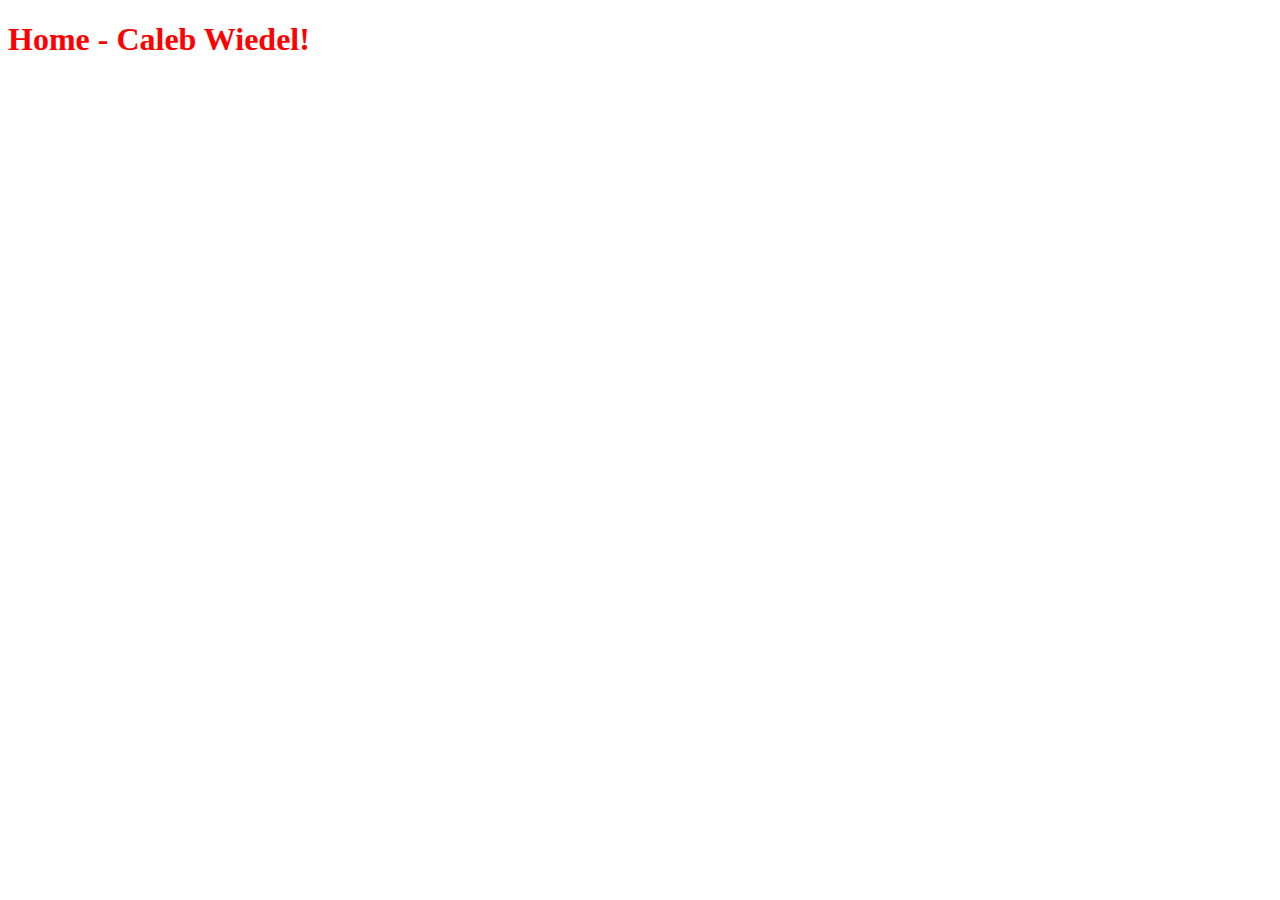
<file: index.html>
<!doctype html>
<html lang="en">
<head>
    <meta charset="UTF-8">
    <title>Home - Caleb Wiedel</title>
    <style>
      h1 {
        color: red;
      }
    </style>
</head>
<body>
    <h1>Home - Caleb Wiedel!</h1>
</body>
</html>
</file>
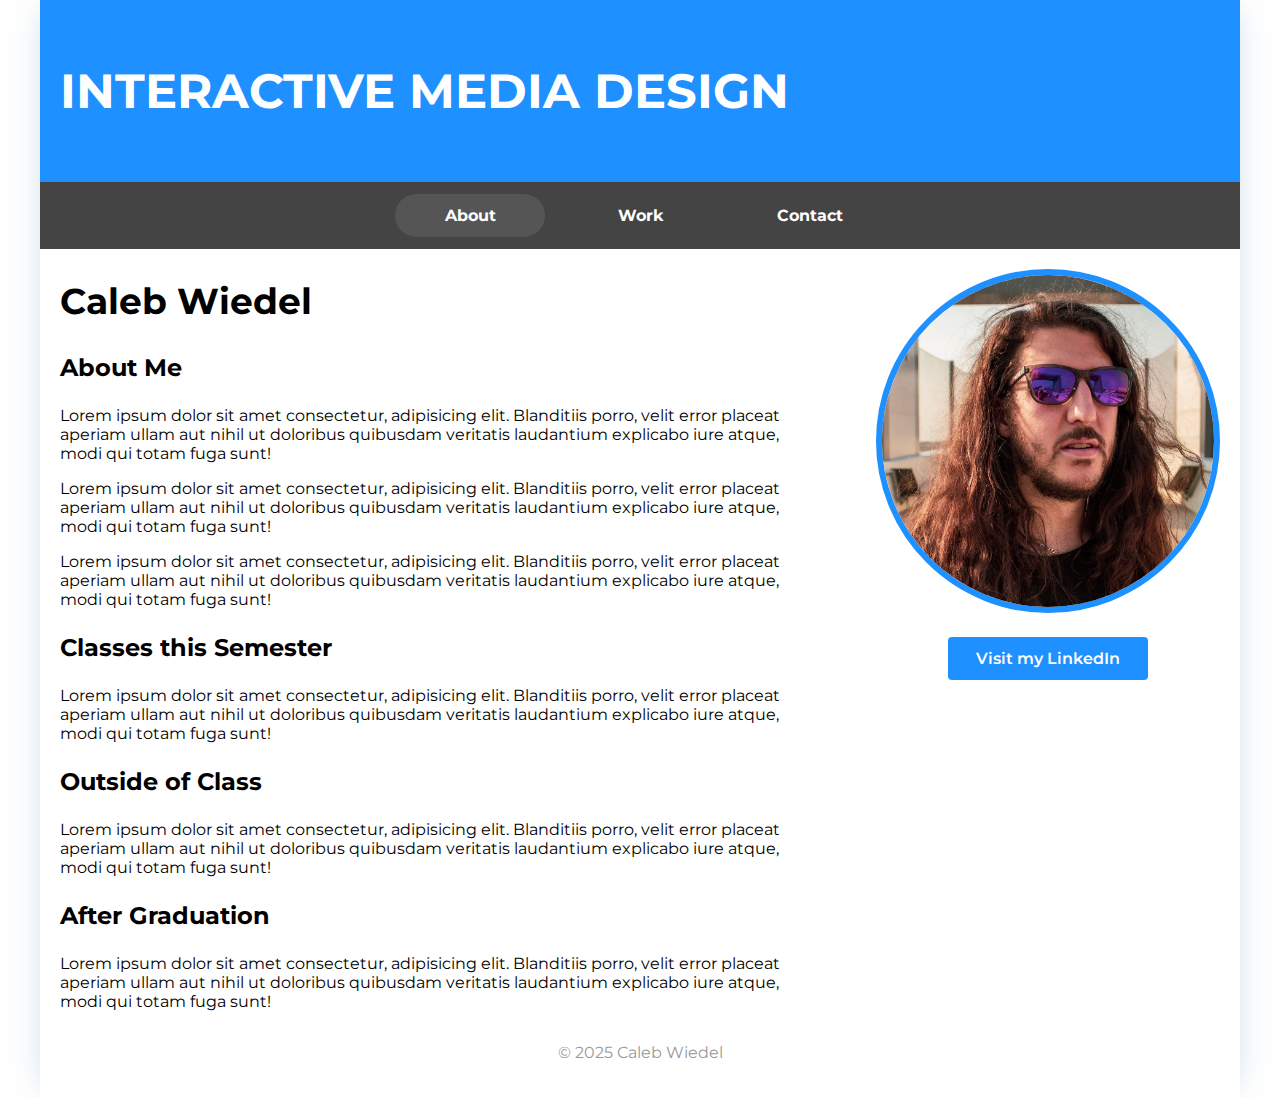
<file: assignments/index.html>
<!doctype html>
<html lang="en">
<head>
    <meta charset="UTF-8">
    <title>Assignments - Caleb Wiedel</title>
    <link rel="stylesheet" href="css/styles.css">
    <meta name="viewport" content="width=device-width, initial-scale=1" />
</head>
<body>

  <div class="container">

    <header>
      <h1>Interactive Media Design</h1>
    </header>

    <nav id="nav-menu">
      <ul id="nav-menu-list" class="menu-items">
        <li class="active"><a href="index.html">About</a></li>
        <li><a href="work.html">Work</a></li>
        <li><a href="contact.html">Contact</a></li>
      </ul>
      <button id="toggle-button" type="button">Menu</button>
    </nav>
  
    <section class="col-span-8">
      <h2>Caleb Wiedel</h2>
      <h3>About Me</h3>
      <p>Lorem ipsum dolor sit amet consectetur, adipisicing elit. Blanditiis porro, velit error placeat aperiam ullam aut nihil ut doloribus quibusdam veritatis laudantium explicabo iure atque, modi qui totam fuga sunt!</p>
      <p>Lorem ipsum dolor sit amet consectetur, adipisicing elit. Blanditiis porro, velit error placeat aperiam ullam aut nihil ut doloribus quibusdam veritatis laudantium explicabo iure atque, modi qui totam fuga sunt!</p>
      <p>Lorem ipsum dolor sit amet consectetur, adipisicing elit. Blanditiis porro, velit error placeat aperiam ullam aut nihil ut doloribus quibusdam veritatis laudantium explicabo iure atque, modi qui totam fuga sunt!</p>
    
      <h3>Classes this Semester</h3>
      <p>Lorem ipsum dolor sit amet consectetur, adipisicing elit. Blanditiis porro, velit error placeat aperiam ullam aut nihil ut doloribus quibusdam veritatis laudantium explicabo iure atque, modi qui totam fuga sunt!</p>
    
      <h3>Outside of Class</h3>
      <p>Lorem ipsum dolor sit amet consectetur, adipisicing elit. Blanditiis porro, velit error placeat aperiam ullam aut nihil ut doloribus quibusdam veritatis laudantium explicabo iure atque, modi qui totam fuga sunt!</p>
    
      <h3>After Graduation</h3>
      <p>Lorem ipsum dolor sit amet consectetur, adipisicing elit. Blanditiis porro, velit error placeat aperiam ullam aut nihil ut doloribus quibusdam veritatis laudantium explicabo iure atque, modi qui totam fuga sunt!</p>
    </section>

    <aside  class="col-span-4">
      <img class="circle" src="images/caleb.jpg" alt="Photo of Caleb Wiedel">
      <a class="button" href="https://linkedin.com/in/cbwiedel" target="_blank">Visit my LinkedIn</a>
    </aside>

    <footer>
      <p>&copy; 2025 Caleb Wiedel</p>
    </footer>
   
  </div>


  
  <script src="js/script.js"></script>
</body>
</html>
</file>
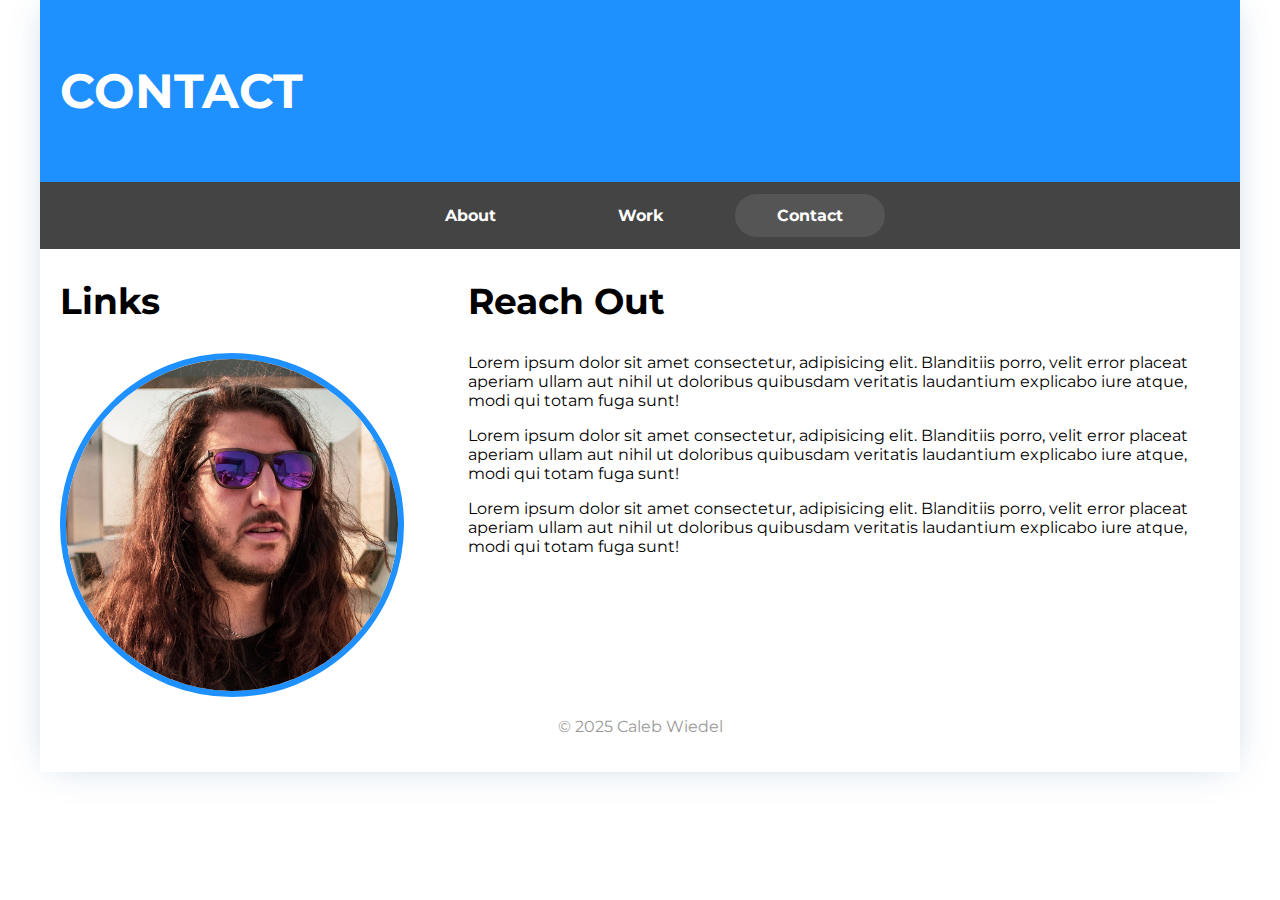
<file: assignments/contact.html>
<!doctype html>
<html lang="en">
<head>
    <meta charset="UTF-8">
    <title>Contact - Caleb Wiedel</title>
    <link rel="stylesheet" href="css/styles.css">
    <meta name="viewport" content="width=device-width, initial-scale=1" />
</head>
<body>

  <div class="container">

    <header>
      <h1>Contact</h1>
    </header>

    <nav id="nav-menu">
      <ul id="nav-menu-list" class="menu-items">
        <li><a href="index.html">About</a></li>
        <li><a href="work.html">Work</a></li>
        <li class="active"><a href="contact.html">Contact</a></li>
      </ul>
      <button id="toggle-button" type="button">Menu</button>
    </nav>

    <section class="col-span-4">
      <h2>Links</h2>
      <img class="circle" src="images/caleb.jpg" alt="Photo of Caleb Wiedel">
    </section>
  
    <section class="col-span-8">
      <h2>Reach Out</h2>
      <p>Lorem ipsum dolor sit amet consectetur, adipisicing elit. Blanditiis porro, velit error placeat aperiam ullam aut nihil ut doloribus quibusdam veritatis laudantium explicabo iure atque, modi qui totam fuga sunt!</p>
      <p>Lorem ipsum dolor sit amet consectetur, adipisicing elit. Blanditiis porro, velit error placeat aperiam ullam aut nihil ut doloribus quibusdam veritatis laudantium explicabo iure atque, modi qui totam fuga sunt!</p>
      <p>Lorem ipsum dolor sit amet consectetur, adipisicing elit. Blanditiis porro, velit error placeat aperiam ullam aut nihil ut doloribus quibusdam veritatis laudantium explicabo iure atque, modi qui totam fuga sunt!</p>
    
    </section>



    <footer>
      <p>&copy; 2025 Caleb Wiedel</p>
    </footer>
   
  </div>

  <script src="js/script.js"></script>
</body>
</html>
</file>
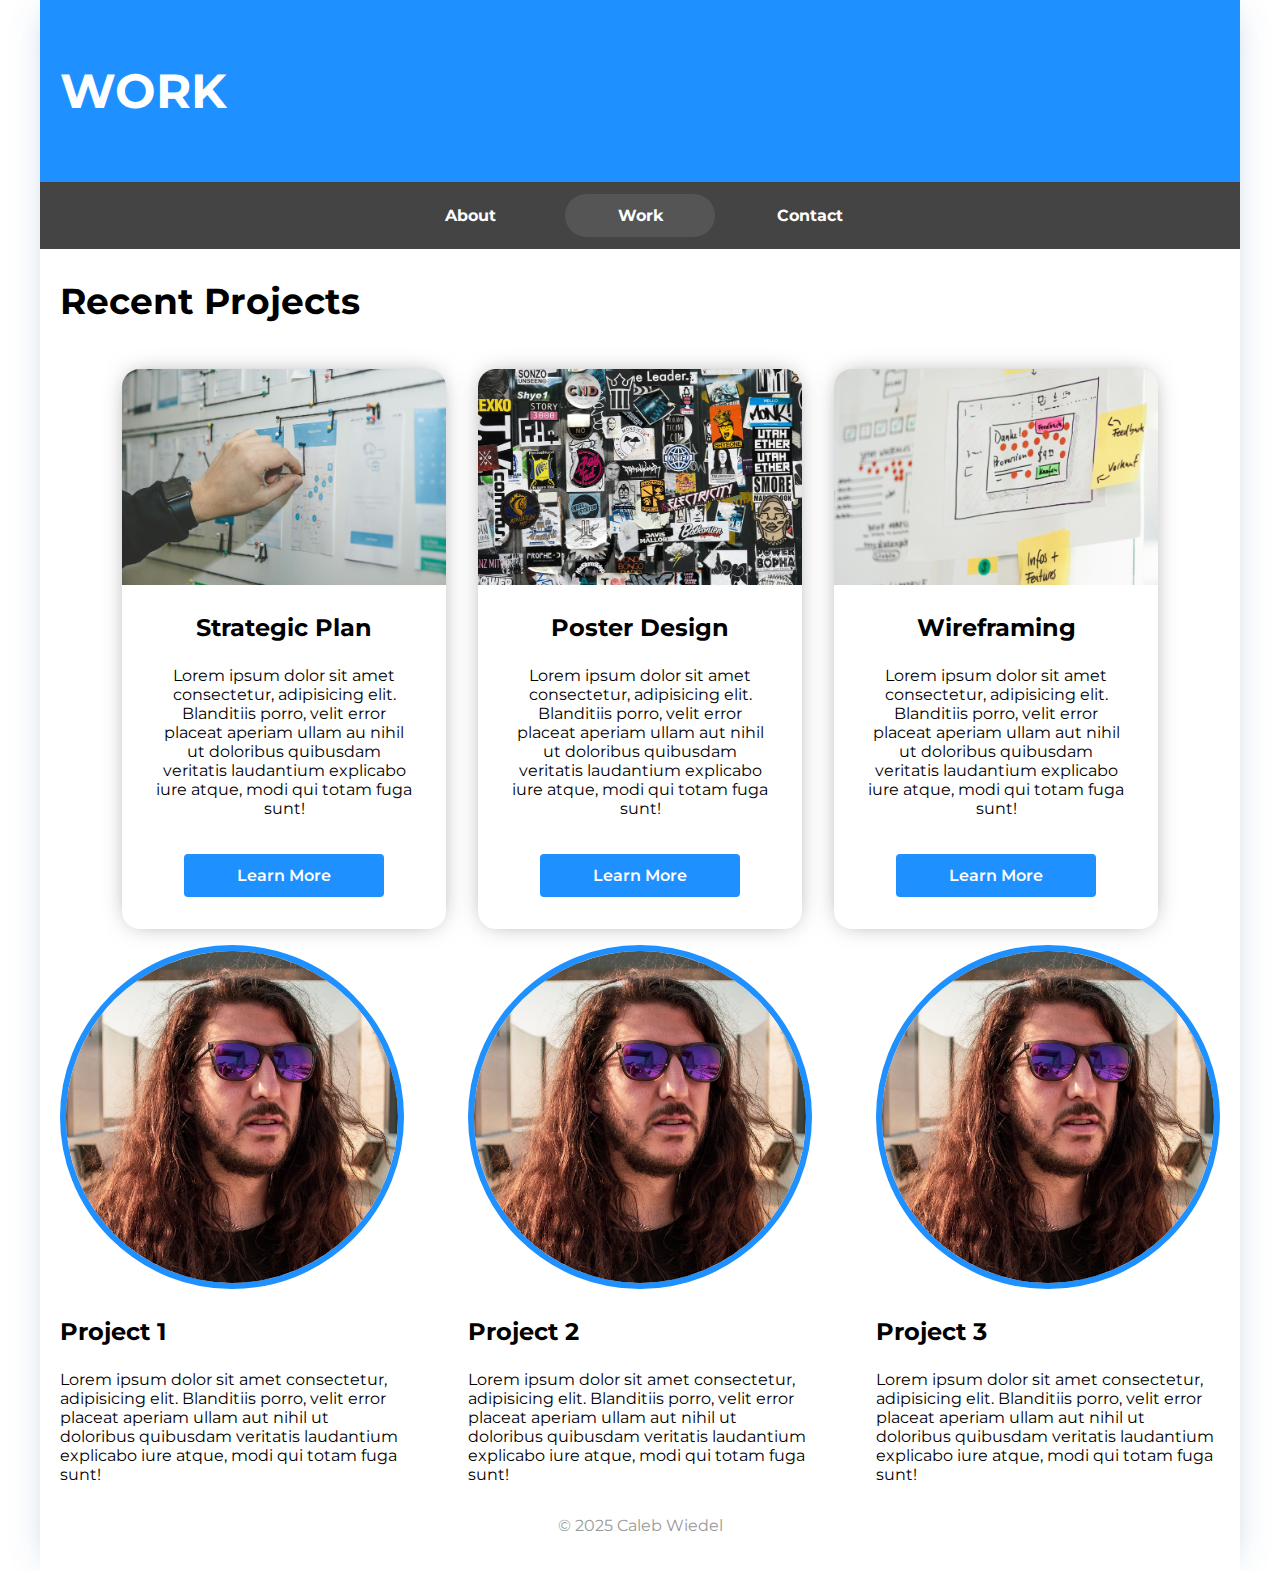
<file: assignments/work.html>
<!doctype html>
<html lang="en">
<head>
    <meta charset="UTF-8">
    <title>Assignments - Caleb Wiedel</title>
    <link rel="stylesheet" href="css/styles.css">
    <meta name="viewport" content="width=device-width, initial-scale=1" />
</head>
<body>

  <div class="container">

    <header>
      <h1>Work</h1>
    </header>

    <nav id="nav-menu">
      <ul id="nav-menu-list" class="menu-items">
        <li><a href="index.html">About</a></li>
        <li class="active"><a href="work.html">Work</a></li>
        <li><a href="contact.html">Contact</a></li>
      </ul>
      <button id="toggle-button" type="button">Menu</button>
    </nav>


    <h2>Recent Projects</h2>
    <!-- Card section -->
    <section class="work-section">
      <div class="card">
        <img src="images/strategy.jpg" alt="Photo of Caleb Wiedel">
        <h3 class="card-title">Strategic Plan</h3>
        <p class="card-text">Lorem ipsum dolor sit amet consectetur, adipisicing elit. Blanditiis porro, velit error placeat aperiam ullam au nihil ut doloribus quibusdam veritatis laudantium explicabo iure atque, modi qui totam fuga sunt!</p>
        <a class="button" href="https://linkedin.com/in/cbwiedel" target="_blank">Learn More</a>
      </div>

      <div class="card">
        <img src="images/posters.jpg" alt="Photo of Caleb Wiedel">
        <h3 class="card-title">Poster Design</h3>
        <p class="card-text">Lorem ipsum dolor sit amet consectetur, adipisicing elit. Blanditiis porro, velit error placeat aperiam ullam aut
          nihil ut doloribus quibusdam veritatis laudantium explicabo iure atque, modi qui totam fuga sunt!</p>
          <a class="button" href="https://linkedin.com/in/cbwiedel" target="_blank">Learn More</a>
      </div>

      <div class="card">
        <img src="images/wireframe.jpg" alt="Photo of Caleb Wiedel">
        <h3 class="card-title">Wireframing</h3>
        <p class="card-text">Lorem ipsum dolor sit amet consectetur, adipisicing elit. Blanditiis porro, velit error placeat aperiam ullam aut
          nihil ut doloribus quibusdam veritatis laudantium explicabo iure atque, modi qui totam fuga sunt!</p>
          <a class="button" href="https://linkedin.com/in/cbwiedel" target="_blank">Learn More</a>
      </div>

    </section>
    <!-- End Card section -->



  
    <section class="col-span-4">
      <img class="circle" src="images/caleb.jpg" alt="Photo of Caleb Wiedel">
      <h3>Project 1</h3>
      <p>Lorem ipsum dolor sit amet consectetur, adipisicing elit. Blanditiis porro, velit error placeat aperiam ullam aut nihil ut doloribus quibusdam veritatis laudantium explicabo iure atque, modi qui totam fuga sunt!</p>
    </section>

    <section class="col-span-4">
      <img class="circle" src="images/caleb.jpg" alt="Photo of Caleb Wiedel">
      <h3>Project 2</h3>
      <p>Lorem ipsum dolor sit amet consectetur, adipisicing elit. Blanditiis porro, velit error placeat aperiam ullam aut nihil ut doloribus quibusdam veritatis laudantium explicabo iure atque, modi qui totam fuga sunt!</p>
    </section>

    <section class="col-span-4">
      <img class="circle" src="images/caleb.jpg" alt="Photo of Caleb Wiedel">
      <h3>Project 3</h3>
      <p>Lorem ipsum dolor sit amet consectetur, adipisicing elit. Blanditiis porro, velit error placeat aperiam ullam aut nihil ut doloribus quibusdam veritatis laudantium explicabo iure atque, modi qui totam fuga sunt!</p>
    </section>

    <footer>
      <p>&copy; 2025 Caleb Wiedel</p>
    </footer>
  </div>

  <script src="js/script.js"></script>
</body>
</html>
</file>
<file: assignments/css/styles.css>
@import url('https://fonts.googleapis.com/css2?family=Montserrat:ital,wght@0,100..900;1,100..900&display=swap');

* {
  font-family: "Montserrat", sans-serif;
  box-sizing: border-box;
}

body {
  margin: 0;
  padding: 0;
  background-color: #fff;
  background-image: url('https://www.toptal.com/designers/subtlepatterns/uploads/double-bubble.png');
  background-repeat: repeat;
  background-size: 100px;
}

header {
  text-align: left;
  background-color: dodgerblue;
  color: #fff;
  padding: 30px 40px;
}

footer {
  text-align: center;
  padding: 0 0 20px;
  color: #999;
}

h1 {
  text-transform: uppercase;
  font-size: clamp(32px, 4vw, 48px);
}

h2 {
  font-size: 36px;
}

h3 {
  font-size: 24px;
}

aside {
  text-align: center;
  padding-top: 20px;
}

img {
  width: 100%;
}

img.circle {
  aspect-ratio: 1/1;
  object-fit: cover;
  border-radius: 999px;
  border: 6px solid dodgerblue;
}

/****** Navigation ******/
#nav-menu {
  background-color: #444;
  padding: 12px 1rem;
  display: flex;
  justify-content: center;
  position: sticky;
  top: 0;
}

#nav-menu ul {
  display: none; /* hide on mobile by default */
  justify-content: center;
  gap: 20px;
  list-style: none;
  margin: 0;
  padding: 0;
}



#nav-menu ul li {
  margin: 0;
  padding: 0;
}

#nav-menu li a {
  display: inline-block;
  color: #fff;
  padding: 12px 20px;
  font-weight: bold;
  text-decoration: none;
  border-radius: 99px;
  transition: all 0.2s ease;
  min-width: 150px;
  text-align: center;
}

#nav-menu li.active a,
#nav-menu li a:hover {
  background-color: #555;
}

#toggle-button {
  margin-left: auto;
  background-color: #555;
  color: #fff;
  border: none;
  border-radius: 8px;
  padding: 8px 12px;
  text-transform: uppercase;
  font-weight: bold;
  letter-spacing: 0.125em;
  transition: 0.2s all;
}

#toggle-button:hover,
#toggle-button:focus {
  background-color: #666;
}

#toggle-button:focus {
  background-color: #333;
}

#nav-menu ul.active + #toggle-button {
  position: absolute;
  top: 12px;
  right: 16px;
}

/****** Layout ******/

.container {
  display: grid;
  column-gap: 1.5em;
  grid-template-columns: repeat(12, 1fr);
  width: min(95%, 75em);
  margin: 0 auto;
  
  background-color: #fff;
  box-shadow: 0 0 36px -12px rgba(25, 88, 151, 0.35);
  
}

.container > * {
  grid-column: span 12;
  padding-inline: 20px;
}

/* Button styles */

a.button {
  display: block;
  min-width: 200px;
  padding: 12px 20px;
  margin-top: 20px;
  text-decoration: none;
  background-color: dodgerblue;
  color: #fff;
  text-align: center;
  font-weight: 600;
  border-radius: 4px;
  
  /* transition: background-color 2s ease; */
  transition: all 0.6s cubic-bezier(.24,.96,.57,1.17);
}

a.button:hover {
  transform: translateY(-2px);
  background-color: rgb(100, 180, 250);
  box-shadow: 0px 10px 28px -10px rgba(0, 0, 0, 0.56);
}

a.button:active {
  background-color: rgb(10, 110, 210);
}

a.button:visited {

}

/* Card styles */
.card {
  background-color: #fff;
  text-align: center;
  margin: 1rem;
  padding-bottom: 2rem;
  box-shadow: 0 0 24px -8px rgba(0, 0, 0, 0.5);
  border-radius: 18px;
  overflow: hidden;
}

.card-text {
  padding: 0 2rem;
}

/* Desktop Layout */

@media (min-width: 40em) {
  #nav-menu ul {
    display: flex;
    flex-direction: row;
  }
  #toggle-button {
    display: none;
  }  
  a.button {
    display: inline-block;
  }
  .col-span-8 {
    grid-column: span 8;
  }
  .col-span-4 {
    grid-column: span 4;
  }

  .work-section {
    display: flex;
    justify-content: center;
    flex-flow: row wrap;
  }

  .card {
    flex: 0 1 324px;
  }
}

/* Mobile Layout */

@media (max-width: 40em) {
  /* Mobile functionality */
  #nav-menu ul.active {
    display: flex;
    flex-direction: column;
  }
}
</file>
